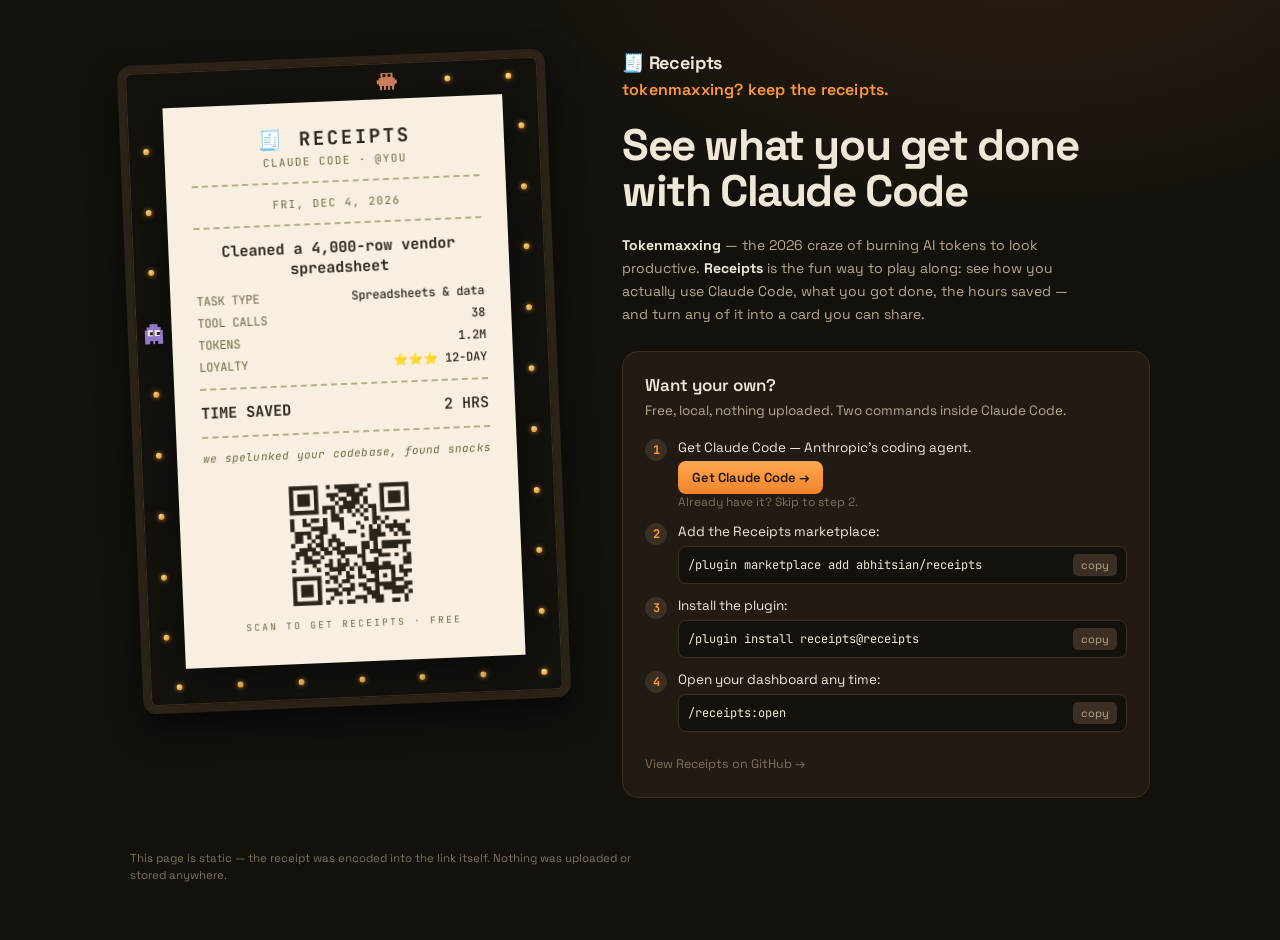
<file: docs/index.html>
<!DOCTYPE html>
<html lang="en">
<head>
<meta charset="UTF-8">
<meta name="viewport" content="width=device-width, initial-scale=1.0">
<title>Receipts — see what someone did with Claude Code</title>
<meta property="og:title" content="🧾 A Receipt from Claude Code">
<meta property="og:description" content="See what someone did with Claude Code — and how to do it yourself.">
<link rel="preconnect" href="https://fonts.googleapis.com">
<link href="https://fonts.googleapis.com/css2?family=Space+Grotesk:wght@400;500;600;700&family=JetBrains+Mono:wght@400;500;700&display=swap" rel="stylesheet">
<style>
  :root {
    --bg:#14110d; --panel:#211b14; --line:#3a2f22; --ink:#efe7d8;
    --ink-soft:#b6a98f; --ink-faint:#7c715c; --amber:#ff9a3c; --green:#5fd6a4;
    --paper:#f7f0e0; --paper-ink:#2a2519; --paper-line:#b9ab8b;
    --wall:#2b2317; --wall-edge:#3d3122;
  }
  * { box-sizing:border-box; margin:0; padding:0; }
  body {
    background:radial-gradient(880px 520px at 80% -10%, #2c2010 0%, var(--bg) 64%);
    color:var(--ink); font-family:"Space Grotesk",system-ui,sans-serif;
    min-height:100vh; padding:clamp(26px,4vw,52px) clamp(20px,5vw,56px) 56px;
    -webkit-font-smoothing:antialiased;
  }
  .page { max-width:1020px; margin:0 auto; }

  /* hero — the maze-wrapped receipt on the left, the pitch on the right */
  .hero {
    display:grid; grid-template-columns:auto 1fr;
    gap:clamp(34px,5vw,72px); align-items:start;
  }
  .hero-left { display:flex; justify-content:center; padding-top:6px; }

  .brand-eyebrow { font-size:clamp(15px,1.5vw,18px); font-weight:700; letter-spacing:-0.01em; }
  .brand-tag { color:var(--amber); font-size:clamp(14px,1.6vw,16px); font-weight:600;
    letter-spacing:.2px; margin-top:5px; }
  .headline {
    font-size:clamp(30px,4.5vw,44px); font-weight:700; line-height:1.05;
    letter-spacing:-0.032em; margin-top:clamp(14px,1.8vw,22px);
  }
  .about { color:var(--ink-soft); font-size:14px; line-height:1.66; margin-top:19px; max-width:33em; }
  .about b { color:var(--ink); }

  /* receipt-orbit — the maze wall wraps the receipt, Claw'd runs the corridor inside */
  .receipt-orbit {
    position:relative;
    padding:36px;                              /* the corridor lane */
    border:8px solid var(--wall);              /* the wall */
    border-radius:14px;
    box-shadow:inset 0 0 0 1px var(--wall-edge),
               0 16px 32px rgba(0,0,0,.55);
    transform:rotate(-2.4deg);
    transition:transform .5s cubic-bezier(.2,.7,.2,1);
  }
  .hero-left:hover .receipt-orbit { transform:rotate(0deg) translateY(-6px); }

  .orbit-token { position:absolute; width:6px; height:6px; border-radius:50%;
    background:radial-gradient(circle at 35% 32%,#ffe79a,#f0a93a 70%,#bd741c);
    box-shadow:0 0 5px rgba(255,182,82,.75);
    transition:transform .16s ease, opacity .16s ease; }
  .orbit-token.eaten { transform:scale(0); opacity:0; }
  .orbit-mover { position:absolute; left:0; top:0; width:22px; height:22px;
    z-index:3; transition:transform .3s linear; will-change:transform; }
  .orbit-mover svg { width:100%; height:100%; display:block;
    filter:drop-shadow(0 2px 3px rgba(0,0,0,.42)); }
  .clawd-svg.nom { animation:nom .3s ease-in-out; }
  @keyframes nom { 0%,100% { transform:scale(1); } 45% { transform:scale(1.16,.84); } }
  .ghost-svg { animation:bob .55s ease-in-out infinite alternate; }
  @keyframes bob { from { transform:translateY(0); } to { transform:translateY(-2.5px); } }

  /* receipt — lives inside the orbit lane; tilt is on the parent so they tilt together */
  .receipt { width:340px; background:var(--paper); color:var(--paper-ink);
    font-family:"JetBrains Mono",monospace; position:relative; z-index:1;
    filter:drop-shadow(0 12px 22px rgba(0,0,0,.42)); }
  .zig { height:12px;
    background:linear-gradient(135deg,var(--paper) 25%,transparent 25%) -8px 0/16px 16px,
               linear-gradient(225deg,var(--paper) 25%,transparent 25%) -8px 0/16px 16px; }
  .zig.bottom { transform:scaleY(-1); }
  .r-body { padding:6px 26px 20px; }
  .r-logo { text-align:center; font-weight:700; font-size:19px; letter-spacing:3px; margin-top:6px; }
  .r-sub { text-align:center; font-size:11px; color:#6f6446; letter-spacing:1px; margin-top:3px; }
  .r-dash { border-top:2px dashed var(--paper-line); margin:13px 0; }
  .r-date { text-align:center; font-size:11px; letter-spacing:1px; color:#6f6446; }
  .r-item-name { font-size:15px; font-weight:700; line-height:1.34; text-align:center; }
  .r-line { display:flex; justify-content:space-between; font-size:12px; margin:6px 0; gap:12px; }
  .r-line span:first-child { color:#6f6446; }
  .r-line span:last-child { text-align:right; font-weight:500; }
  .r-line.big { font-size:15px; font-weight:700; }
  .r-line.big span:first-child { color:var(--paper-ink); }
  .r-built { font-size:11px; color:#6f6446; margin-top:4px; line-height:1.5; }
  .r-built b { color:var(--paper-ink); }
  .r-badge { text-align:center; font-size:12px; font-weight:700; letter-spacing:1px;
    border:2px solid #2f7d5b; color:#2f7d5b; border-radius:6px; padding:7px; margin:4px 0; }
  .r-notes-label { text-align:center; font-size:10px; letter-spacing:2px; color:#6f6446; margin:12px 0 6px; }
  .r-notes { font-size:11.5px; line-height:1.5; background:#ece2c8; padding:9px 11px;
    border-radius:5px; white-space:pre-line; }
  .r-foot { text-align:center; font-size:11px; font-style:italic; color:#6f6446; letter-spacing:.2px; margin-top:9px; line-height:1.4; }
  .r-qr { display:block; width:136px; height:136px; margin:14px auto 5px; }
  .r-qr-cap { text-align:center; font-size:9.5px; letter-spacing:2px; color:#6f6446; }

  /* CTA */
  .cta { background:var(--panel); border:1px solid var(--line); border-radius:16px;
    padding:22px 22px 24px; margin-top:24px; }
  .cta h2 { font-size:17px; font-weight:600; }
  .cta .lede { color:var(--ink-soft); font-size:13.5px; margin-top:5px; line-height:1.5; }
  .steps { list-style:none; margin:18px 0 6px; display:flex; flex-direction:column; gap:13px; }
  .step { display:flex; gap:11px; align-items:flex-start; }
  .step-n { flex:none; width:22px; height:22px; border-radius:50%; background:#3a2f22;
    color:var(--amber); font-size:12px; font-weight:700; display:flex; align-items:center;
    justify-content:center; font-family:"JetBrains Mono",monospace; }
  .step-body { flex:1; min-width:0; }
  .step-body .t { font-size:13.5px; }
  .step-body .t a { color:var(--amber); }
  .step-skip { color:var(--ink-faint); font-size:12px; }
  .cmd { display:flex; align-items:center; gap:8px; margin-top:6px;
    background:#14110d; border:1px solid var(--line); border-radius:8px; padding:7px 9px; }
  .cmd code { font-family:"JetBrains Mono",monospace; font-size:12px; color:var(--ink);
    overflow-x:auto; white-space:nowrap; flex:1; }
  .cmd button { flex:none; background:#3a2f22; color:var(--ink-soft); border:none;
    border-radius:5px; font-size:11px; padding:4px 8px; cursor:pointer; font-family:inherit; }
  .cmd button:hover { color:var(--ink); }
  .getcc { display:inline-block; background:linear-gradient(180deg,#ffa84f,#f0842a);
    color:#1b1206; font-weight:600; font-size:13px; text-decoration:none;
    padding:8px 14px; border-radius:8px; margin-top:5px; }
  .gh { display:inline-block; margin-top:18px; color:var(--ink-faint);
    font-size:12.5px; text-decoration:none; }
  .gh:hover { color:var(--ink-soft); }

  .foot-note { color:var(--ink-faint); font-size:11.5px; line-height:1.5;
    margin-top:clamp(30px,5vw,52px); max-width:46em; }

  @media (max-width:840px) {
    .hero { grid-template-columns:1fr; gap:36px; }
    .receipt-orbit { transform:rotate(0deg); }
    .hero-left:hover .receipt-orbit { transform:translateY(-6px); }
  }
  @media (prefers-reduced-motion: reduce) {
    .receipt-orbit, .hero-left:hover .receipt-orbit { transition:none; }
    .orbit-mover { transition:none; }
    .ghost-svg { animation:none; }
  }
</style>
</head>
<body>
<div class="page">

  <div class="hero">
    <div class="hero-left">
      <div class="receipt-orbit" id="receiptOrbit">
        <div id="cardSlot"></div>
        <div class="orbit-mover" id="clawdPos">
          <svg class="clawd-svg" viewBox="0 0 22 19" shape-rendering="crispEdges" xmlns="http://www.w3.org/2000/svg">
            <g fill="#c87e5b">
              <rect x="5" y="1" width="12" height="5"/>
              <rect x="3" y="6" width="16" height="8"/>
              <rect x="1" y="8" width="2" height="4"/>
              <rect x="19" y="8" width="2" height="4"/>
              <rect x="4" y="14" width="2" height="4"/>
              <rect x="8" y="14" width="2" height="4"/>
              <rect x="12" y="14" width="2" height="4"/>
              <rect x="16" y="14" width="2" height="4"/>
            </g>
            <rect x="7" y="2" width="3" height="3" fill="#1c1712"/>
            <rect x="12" y="2" width="3" height="3" fill="#1c1712"/>
          </svg>
        </div>
        <div class="orbit-mover" id="ghostPos">
          <svg class="ghost-svg" viewBox="0 0 14 15" shape-rendering="crispEdges" xmlns="http://www.w3.org/2000/svg">
            <g fill="#9079c6">
              <rect x="4" y="1" width="6" height="2"/>
              <rect x="2" y="3" width="10" height="2"/>
              <rect x="1" y="5" width="12" height="7"/>
              <rect x="1" y="12" width="3" height="2"/>
              <rect x="6" y="12" width="2" height="2"/>
              <rect x="10" y="12" width="3" height="2"/>
            </g>
            <rect x="3" y="5" width="3" height="4" fill="#f4efe2"/>
            <rect x="8" y="5" width="3" height="4" fill="#f4efe2"/>
            <rect x="4" y="6" width="2" height="2" fill="#2a2230"/>
            <rect x="9" y="6" width="2" height="2" fill="#2a2230"/>
          </svg>
        </div>
      </div>
    </div>
    <div class="hero-text">
      <div class="brand-eyebrow">🧾 Receipts</div>
      <div class="brand-tag">tokenmaxxing? keep the receipts.</div>
      <h1 class="headline" id="headline">See what you get done with Claude Code</h1>
      <p class="about"><b>Tokenmaxxing</b> — the 2026 craze of burning AI tokens to
      look productive. <b>Receipts</b> is the fun way to play along: see how you
      actually use Claude Code, what you got done, the hours saved — and turn any of
      it into a card you can share.</p>

      <div class="cta">
        <h2>Want your own?</h2>
        <p class="lede">Free, local, nothing uploaded. Two commands inside Claude Code.</p>
        <ol class="steps">
          <li class="step">
            <div class="step-n">1</div>
            <div class="step-body">
              <div class="t">Get Claude Code — Anthropic's coding agent.</div>
              <a class="getcc" href="https://claude.com/code">Get Claude Code →</a>
              <div class="step-skip">Already have it? Skip to step 2.</div>
            </div>
          </li>
          <li class="step">
            <div class="step-n">2</div>
            <div class="step-body">
              <div class="t">Add the Receipts marketplace:</div>
              <div class="cmd"><code id="c1">/plugin marketplace add abhitsian/receipts</code><button data-copy="c1">copy</button></div>
            </div>
          </li>
          <li class="step">
            <div class="step-n">3</div>
            <div class="step-body">
              <div class="t">Install the plugin:</div>
              <div class="cmd"><code id="c2">/plugin install receipts@receipts</code><button data-copy="c2">copy</button></div>
            </div>
          </li>
          <li class="step">
            <div class="step-n">4</div>
            <div class="step-body">
              <div class="t">Open your dashboard any time:</div>
              <div class="cmd"><code id="c3">/receipts:open</code><button data-copy="c3">copy</button></div>
            </div>
          </li>
        </ol>
        <a class="gh" href="https://github.com/abhitsian/receipts">View Receipts on GitHub →</a>
      </div>
    </div>
  </div>

  <p class="foot-note">This page is static — the receipt was encoded into the link
  itself. Nothing was uploaded or stored anywhere.</p>

</div>

<script>
function esc(s){return String(s==null?"":s).replace(/[&<>"]/g,c=>({"&":"&amp;","<":"&lt;",">":"&gt;",'"':"&quot;"}[c]));}

function buildCard(c){
  const lines=(c.lines||[]).map(([k,v])=>
    `<div class="r-line"><span>${esc(k)}</span><span>${esc(v)}</span></div>`).join("");
  const built=c.built?`<div class="r-built">BUILT: <b>${esc(c.built)}</b></div>`:"";
  const badge=c.badge?`<div class="r-badge">${esc(c.badge)}</div>`:"";
  const notes=c.notesText
    ?`<div class="r-notes-label">— ${esc(c.notesLabel||"")} —</div>`+
     `<div class="r-notes">${esc(c.notesText)}</div><div class="r-dash"></div>`:"";
  return `<div class="receipt">
    <div class="zig"></div>
    <div class="r-body">
      <div class="r-logo">🧾 RECEIPTS</div>
      <div class="r-sub">CLAUDE CODE · @${esc((c.name||"someone").toUpperCase())}</div>
      <div class="r-dash"></div>
      <div class="r-date">${esc(c.date||"")}</div>
      <div class="r-dash"></div>
      <div class="r-item-name">${esc(c.item||"")}</div>
      <div style="margin-top:11px">${lines}</div>
      ${built}
      <div class="r-dash"></div>
      <div class="r-line big"><span>TIME SAVED</span><span>${esc(c.saved||"")}</span></div>
      <div class="r-dash"></div>
      ${badge}${notes}
      <div class="r-foot">${esc(c.foot||"thank you for tokenmaxxing responsibly")}</div>
      <img class="r-qr" src="qr.png" alt="QR code — scan to get Receipts">
      <div class="r-qr-cap">SCAN TO GET RECEIPTS · FREE</div>
    </div>
    <div class="zig bottom"></div>
  </div>`;
}

function sampleCard(){
  const d=new Date().toLocaleDateString("en-US",
    {weekday:"short",month:"short",day:"numeric",year:"numeric"}).toUpperCase();
  return {
    date:d, name:"you",
    item:"Cleaned a 4,000-row vendor spreadsheet",
    lines:[
      ["TASK TYPE","Spreadsheets & data"],
      ["TOOL CALLS","38"],
      ["TOKENS","1.2M"],
      ["LOYALTY","⭐⭐⭐ 12-DAY"],
    ],
    saved:"2 HRS",
    foot:"we spelunked your codebase, found snacks",
  };
}

(function(){
  const hash=location.hash.slice(1);
  let data=null;
  if(hash){
    try{ data=JSON.parse(decodeURIComponent(atob(hash))); }catch(e){ data=null; }
  }
  if(data){
    document.getElementById("cardSlot").innerHTML=buildCard(data);
    document.getElementById("headline").textContent=
      "See what @"+(data.name||"someone")+" did with Claude Code";
    document.title="🧾 "+(data.item?data.item.slice(0,60):"A Receipt from Claude Code");
  }else{
    document.getElementById("cardSlot").innerHTML=buildCard(sampleCard());
  }
  document.querySelectorAll(".cmd button").forEach(b=>{
    b.onclick=()=>{
      const t=document.getElementById(b.dataset.copy).textContent;
      navigator.clipboard.writeText(t).then(()=>{b.textContent="copied";setTimeout(()=>b.textContent="copy",1400);});
    };
  });
})();

// Claw'd runs the rectangular corridor around the receipt, gobbling tokens; ghost on his tail
(function orbit(){
  const host=document.getElementById("receiptOrbit");
  if(!host) return;
  const clawdPos=document.getElementById("clawdPos");
  const ghostPos=document.getElementById("ghostPos");
  const clawdSvg=clawdPos.querySelector("svg");
  const cardSlot=document.getElementById("cardSlot");

  const N=32;          // tokens around the perimeter
  const GAP=8;         // ghost stays behind
  const INSET=18;      // track centerline inside the lane (lane is 36px)
  const MOVER_HALF=11; // Claw'd / ghost are 22×22
  const TOKEN_HALF=3;  // token 6×6

  const tokens=[];
  for(let i=0;i<N;i++){
    const el=document.createElement("div");
    el.className="orbit-token";
    host.appendChild(el);
    tokens.push({el, eaten:false});
  }

  function pointAt(t, W, H){
    const w=W-2*INSET, h=H-2*INSET;
    const perim=2*(w+h);
    let d=(((t%1)+1)%1)*perim;
    if(d<w) return [INSET+d, INSET];                // top edge, L→R
    d-=w;
    if(d<h) return [W-INSET, INSET+d];               // right edge, T→B
    d-=h;
    if(d<w) return [W-INSET-d, H-INSET];            // bottom edge, R→L
    d-=w;
    return [INSET, H-INSET-d];                       // left edge, B→T
  }

  let W=0, H=0;
  function layout(){
    W=host.clientWidth; H=host.clientHeight;
    if(W<60||H<60) return;
    for(let i=0;i<N;i++){
      const [px,py]=pointAt(i/N, W, H);
      tokens[i].el.style.left=(px-TOKEN_HALF)+"px";
      tokens[i].el.style.top=(py-TOKEN_HALF)+"px";
    }
    moveTo(clawdPos, current);
    moveTo(ghostPos, current-GAP);
  }
  function moveTo(el, i){
    if(W<60) return;
    const [px,py]=pointAt((((i%N)+N)%N)/N, W, H);
    el.style.transform=`translate(${px-MOVER_HALF}px, ${py-MOVER_HALF}px)`;
  }
  function eat(i){
    const t=tokens[((i%N)+N)%N];
    if(!t.eaten){
      t.eaten=true;
      t.el.classList.add("eaten");
      clawdSvg.classList.remove("nom"); void clawdSvg.offsetWidth; clawdSvg.classList.add("nom");
    }
  }
  function refill(){
    tokens.forEach(t=>{ t.eaten=false; t.el.classList.remove("eaten"); });
  }

  let current=0;
  layout();
  if(document.fonts && document.fonts.ready){ document.fonts.ready.then(layout); }
  if(window.ResizeObserver){ new ResizeObserver(layout).observe(cardSlot); }
  eat(0);

  if(window.matchMedia && window.matchMedia("(prefers-reduced-motion: reduce)").matches) return;

  setInterval(()=>{
    current++;
    if(current%N===0) refill();
    moveTo(clawdPos, current); eat(current);
    moveTo(ghostPos, current-GAP);
  }, 300);
})();
</script>
</body>
</html>
</file>
